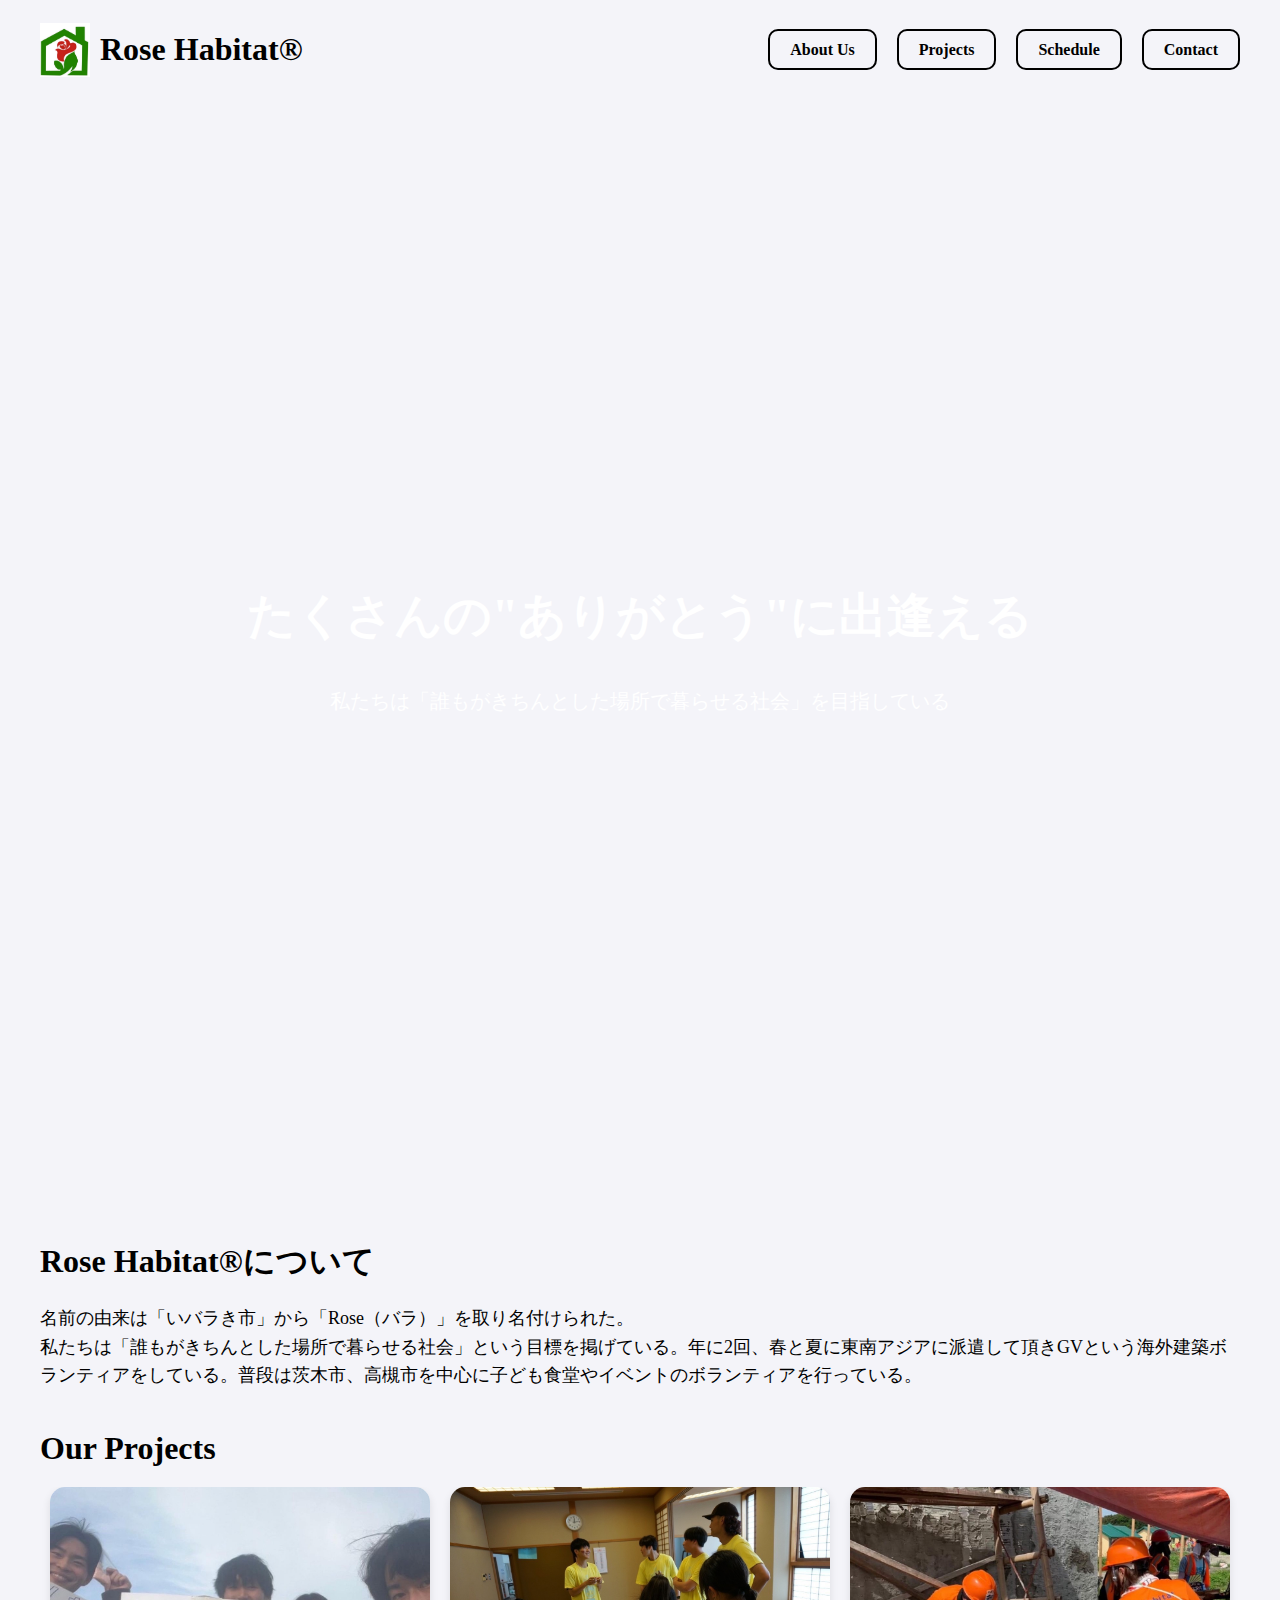
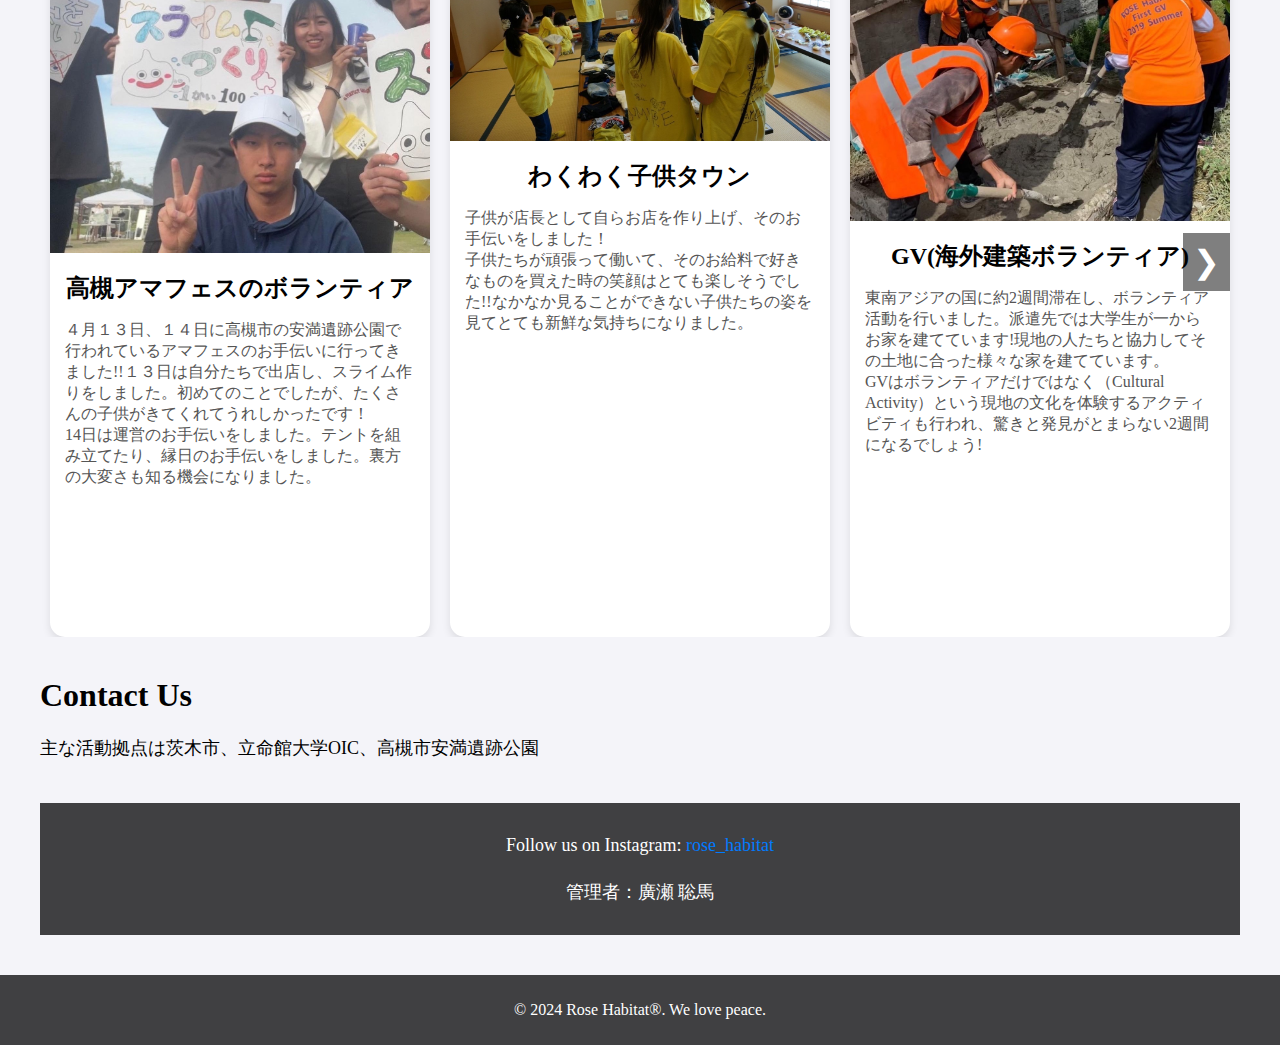
<file: index.html>
<!DOCTYPE html>
<html lang="en">
<head>
  <meta charset="UTF-8" />
  <meta http-equiv="X-UA-Compatible" content="IE=edge" />
  <meta name="viewport" content="width=device-width, initial-scale=1.0" />
  <link rel="stylesheet" href="style.css" />
  <title>Rose Habitat® - Volunteer Organization</title>
</head>
<body>
  <header>
    <nav>
      <div class="logo">
        <img src="./assets/images/S2.jpg" alt="logo" />
        <h1>Rose Habitat®</h1>
      </div>
      <div class="menu-toggle" id="menu-toggle">
        <div class="bar"></div>
        <div class="bar"></div>
        <div class="bar"></div>
      </div>
      <ul class="nav-links" id="nav-links">
        <li><a href="index.html#about">About Us</a></li>
        <li><a href="index.html#projects">Projects</a></li>
        <li><a href="schedule.html">Schedule</a></li>
        <li><a href="index.html#contact">Contact</a></li>
      </ul>
    </nav>
  </header>



  <main>
    <section class="hero">
      <h2>たくさんの"ありがとう"に出逢える</h2>
      <p>私たちは「誰もがきちんとした場所で暮らせる社会」を目指している</p>
    </section>
    <section id="about" class="about">
      <h3>Rose Habitat®について</h3>
      <p>名前の由来は「いバラき市」から「Rose（バラ）」を取り名付けられた。<br>私たちは「誰もがきちんとした場所で暮らせる社会」という目標を掲げている。年に2回、春と夏に東南アジアに派遣して頂きGVという海外建築ボランティアをしている。普段は茨木市、高槻市を中心に子ども食堂やイベントのボランティアを行っている。</p>
    </section>
    <section id="projects" class="projects">
      <h3>Our Projects</h3>
      <div class="project-slider">
        <button class="arrow left-arrow">&#10094;</button>
        <div class="project-cards">
          <div class="card">
            <img src="./assets/images/S1.jpg" alt="Project 7">
            <h4>高槻アマフェスのボランティア</h4>
            <p>４月１３日、１４日に高槻市の安満遺跡公園で行われているアマフェスのお手伝いに行ってきました!!１３日は自分たちで出店し、スライム作りをしました。初めてのことでしたが、たくさんの子供がきてくれてうれしかったです！<br>14日は運営のお手伝いをしました。テントを組み立てたり、縁日のお手伝いをしました。裏方の大変さも知る機会になりました。
            </p>
          </div>
          <div class="card">
            <img src="./assets/images/S3.jpg" alt="Project 1">
            <h4>わくわく子供タウン</h4>
            <p>子供が店長として自らお店を作り上げ、そのお手伝いをしました！<br>子供たちが頑張って働いて、そのお給料で好きなものを買えた時の笑顔はとても楽しそうでした!!なかなか見ることができない子供たちの姿を見てとても新鮮な気持ちになりました。
            </p>
          </div>
          <div class="card">
            <img src="./assets/images/S8.jpg" alt="Project 2">
            <h4>GV(海外建築ボランティア)</h4>
            <p>
              東南アジアの国に約2週間滞在し、ボランティア活動を行いました。派遣先では大学生が一からお家を建てています!現地の人たちと協力してその土地に合った様々な家を建てています。<br>GVはボランティアだけではなく（Cultural Activity）という現地の文化を体験するアクティビティも行われ、驚きと発見がとまらない2週間になるでしょう!
            </p>
          </div>
          <div class="card">
            <img src="./assets/images/S13.jpg" alt="Project 3">
            <h4>海岸掃除</h4>
            <p>二色浜を掃除しました。特にペットボトルのごみが多く、大変でしたが1回生も参加してくれてROSEの結束力が強くなりました。そして海がきれいになっていくことでとてもやりがいを感じました!!
            </p>
          </div>
          <div class="card">
            <img src="./assets/images/S4.jpg" alt="Project 4">
            <h4>新入生歓迎会</h4>
            <p>ガイダンスやクイズ、ゲームを通じてROSE Habitantのこと、これから一緒に活動していくメンバーのことを知る場になりました。うまくなじめるか不安な方は是非参加してみてください!おもしろくて優しい先輩が歓迎してくれます。</p>
          </div>
          <div class="card">
            <img src="./assets/images/S15.jpg" alt="Project 5">
            <h4>祇園祭ごみゼロ大作戦</h4>
            <p>参加したボランティアが全員で力を合わせ、リユース食器の活用や資源ごみの分別回収を行いました。ROSE Habitantは毎年参加させていただいています。他の参加者と共同で作業をすることで気持ちを再確認できました。</p>
          </div>
          <div class="card">
            <img src="./assets/images/S20.jpg" alt="Project 6">
            <h4>みんな集まれ!ボランティアin茨木</h4>
            <p>4月27日に開催された「みんな集まれ!ボランティアinいばらき」に参加させてもらいました。竹とんぼ作りや紙の魚釣りは子供たちに大人気でした。<br>車椅子バスケ体験や液状化現象の実験など私たちにとっても勉強させてもらい、有意義な時間になりました。</p>
          </div>
          
        </div>
        <button class="arrow right-arrow">&#10095;</button>
      </div>
    </section>
    <section id="contact" class="contact">
      <h3>Contact Us</h3>
      <p>主な活動拠点は茨木市、立命館大学OIC、高槻市安満遺跡公園<br></p>
      <footer>
        <p>Follow us on Instagram: 
          <a href="https://www.instagram.com/rose_habitat?igshid=aXBjcmdrM2Z2eW10&utm_source=qr" target="_blank">rose_habitat</a>
        </p>
        <p>管理者：廣瀬 聡馬</p>
      </footer>
    </section>
  </main>
  <footer>
    <p>&copy; 2024 Rose Habitat®. We love peace.</p>
    
  </footer>
  <script src="script.js"></script>
</body>
</html>
</file>
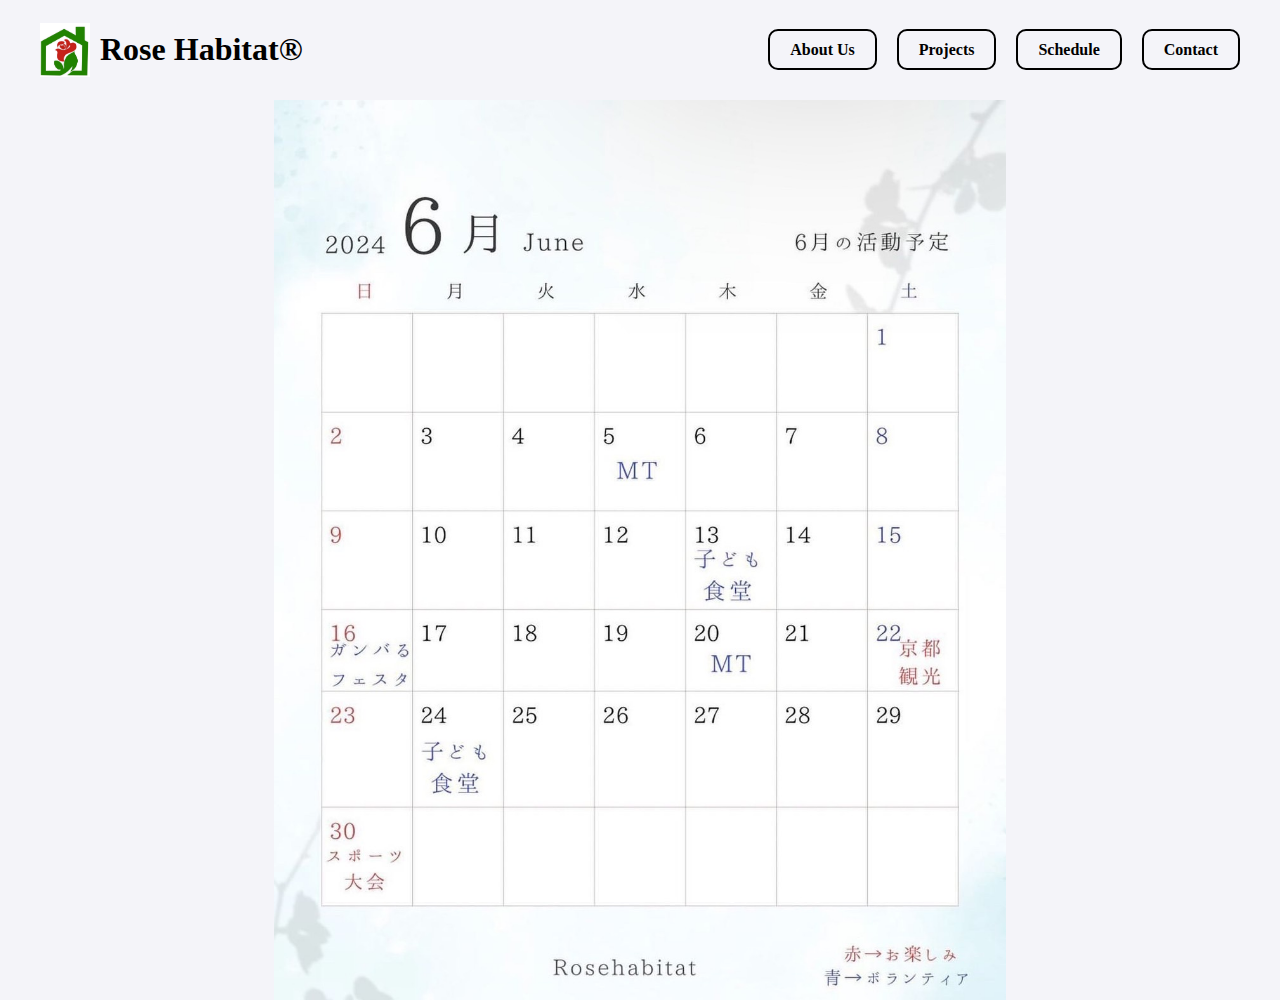
<file: schedule.html>
<!DOCTYPE html>
<html lang="en">
<head>
  <meta charset="UTF-8" />
  <meta http-equiv="X-UA-Compatible" content="IE=edge" />
  <meta name="viewport" content="width=device-width, initial-scale=1.0" />
  <link rel="stylesheet" href="style.css" />
  <title>Schedule - Rose Habitat®</title>
</head>
<body>
  <header>
    <nav>
      <div class="logo">
        <img src="./assets/images/S2.jpg" alt="logo" />
        <h1>Rose Habitat®</h1>
      </div>
      <div class="menu-toggle" id="menu-toggle">
        <div class="bar"></div>
        <div class="bar"></div>
        <div class="bar"></div>
      </div>
      <ul class="nav-links" id="nav-links">
        <li><a href="index.html#about">About Us</a></li>
        <li><a href="index.html#projects">Projects</a></li>
        <li><a href="schedule.html">Schedule</a></li>
        <li><a href="index.html#contact">Contact</a></li>
      </ul>
    </nav>
  </header>
  <main>
    <img src="./assets/images/S21.jpg" alt="Schedule" class="sc">
  </main>
  <script src="script.js"></script>
</body>
</html>
</file>
<file: style.css>
/* style.css */

body {
  font-family: 'Arial, sans-serif';
  margin: 0;
  padding: 0;
  box-sizing: border-box;
  background-color: #f4f4f9;
}

header {
  background-color: transparent;
  padding: 10px 0;
}

nav {
  display: flex;
  justify-content: space-between;
  align-items: center;
  max-width: 1200px;
  margin: 0 auto;
  padding: 0 20px;
}

.sc {
  display: block;
  margin: 0 auto;
  max-width: 100%;
  height: auto;
  max-height: 100vh;
  object-fit: contain;
}

.logo {
  display: flex;
  align-items: center;
}

.logo img {
  width: 50px;
  height: auto;
  margin-right: 10px;
}

.nav-links {
  list-style: none;
  display: flex;
  gap: 20px;
}

.nav-links li {
  margin: 0;
}

.nav-links a {
  color: black;
  text-decoration: none;
  font-size: 16px;
  font-weight: bold;
  padding: 10px 20px;
  border: 2px solid black;
  border-radius: 10px;
}

.nav-links a:hover {
  text-decoration: underline;
}

.hero {
  position: relative;
  height: 100vh;
  display: flex;
  flex-direction: column;
  justify-content: center;
  align-items: center;
  color: white;
  text-align: center;
  padding: 100px 20px;
  overflow: hidden;
}

.hero h2 {
  font-size: 48px;
  margin-bottom: 20px;
}

.hero p {
  font-size: 20px;
  margin-bottom: 40px;
}

.hero::before {
  content: '';
  position: absolute;
  top: 0;
  left: 0;
  width: 100%;
  height: 100%;
  background-size: cover;
  background-position: center;
  z-index: -1;
  animation: slideBackground 15s infinite;
}

@keyframes slideBackground {
  0% { background-image: url('./assets/images/S11.jpg'); }
  25% { background-image: url('./assets/images/S8.jpg'); }
  50% { background-image: url('./assets/images/S6.jpg'); }
  75% { background-image: url('./assets/images/S5.jpg'); }
  100% { background-image: url('./assets/images/S7.jpg'); }
}

.about, .projects, .recent-activities, .contact {
  max-width: 1200px;
  margin: 40px auto;
  padding: 0 20px;
}

.about h3, .projects h3, .recent-activities h3, .contact h3 {
  font-size: 32px;
  margin-bottom: 20px;
}

.about p, .contact p {
  font-size: 18px;
  line-height: 1.6;
}

.project-slider {
  display: flex;
  align-items: center;
  position: relative;
}

.project-cards {
  display: flex;
  overflow: hidden;
  scroll-snap-type: x mandatory;
  scroll-behavior: smooth;
  width: 100%;
}

.card {
  flex: 0 0 auto;
  width: calc(100% / 3 - 20px);
  margin: 0 10px;
  box-sizing: border-box;
  border-radius: 15px;
  height: 750px; 
  background-color: white;
  box-shadow: 0 4px 8px rgba(0,0,0,0.1);
}

.arrow {
  background-color: rgba(0, 0, 0, 0.5);
  border: none;
  color: white;
  cursor: pointer;
  font-size: 2rem;
  padding: 10px;
  position: absolute;
  top: 50%;
  transform: translateY(-50%);
  z-index: 1;
}

.left-arrow {
  left: 10px;
}

.right-arrow {
  right: 10px;
}

.card img {
  width: 100%;
  height: auto;
  border-radius: 15px 15px 0px 0px;
}

.card h4 {
  text-align: center;
  font-size: 24px;
  margin: 15px 0;
}

.card p {
  padding: 0 15px 20px;
  font-size: 16px;
  color: #555;
}

footer {
  background-color: #404042;
  color: white;
  text-align: center;
  padding: 10px 0;
  margin-top: 40px;
}

footer a {
  color: #007BFF;
  text-decoration: none;
}

footer a:hover {
  text-decoration: underline;
}

/* モバイル対応のスタイル */
.menu-toggle {
  display: none;
  flex-direction: column;
  cursor: pointer;
}

.menu-toggle .bar {
  width: 25px;
  height: 3px;
  background-color: black;
  margin: 4px 0;
}

.taskbar {
  display: flex;
  justify-content: space-between;
  align-items: center;
  width: 100%;
}

@media (max-width: 768px) {

  .nav-links {
    display: none;
    flex-direction: column;
    width: 100%;
    position: absolute;
    top: 70px;
    left: 0;
    background-color: #f4f4f9;
    padding: 0;
    margin: 0;
    z-index: 999; 
  }

  .nav-links.active {
    display: flex;
  }

  .nav-links li {
    width: 100%;
    text-align: center;
    margin: 0;
  }

  .nav-links a {
    display: block;
    padding: 15px 0;
    border: none;
    border-bottom: 1px solid #444;
  }

  .menu-toggle {
    display: flex;
  }

  .project-cards {
    display: flex;
    flex-wrap: nowrap;
    overflow-x: hidden;
    scroll-snap-type: x mandatory;
  }

  .card {
    flex: 0 0 100%;
    margin: 5px;
    box-sizing: border-box;
    border-radius: 10px;
    border-radius: 15px;
    height: 665px; 
    background-color: white;
    box-shadow: 0 4px 8px rgba(0,0,0,0.1);
  }
 

  .hero h2 {
    font-size: 35px;
    margin-bottom: 30px;
  }
  
  .hero p {
    font-size: 15px;
    margin-bottom: 40px;
  }
 
  .hero::before {
    content: '';
    position: absolute;
    top: 0;
    left: 0;
    width: 100%;
    height: 80%;
    background-size: cover;
    background-position: center;
    z-index: -1;
    animation: slideBackground 15s infinite;
  }
}
</file>
